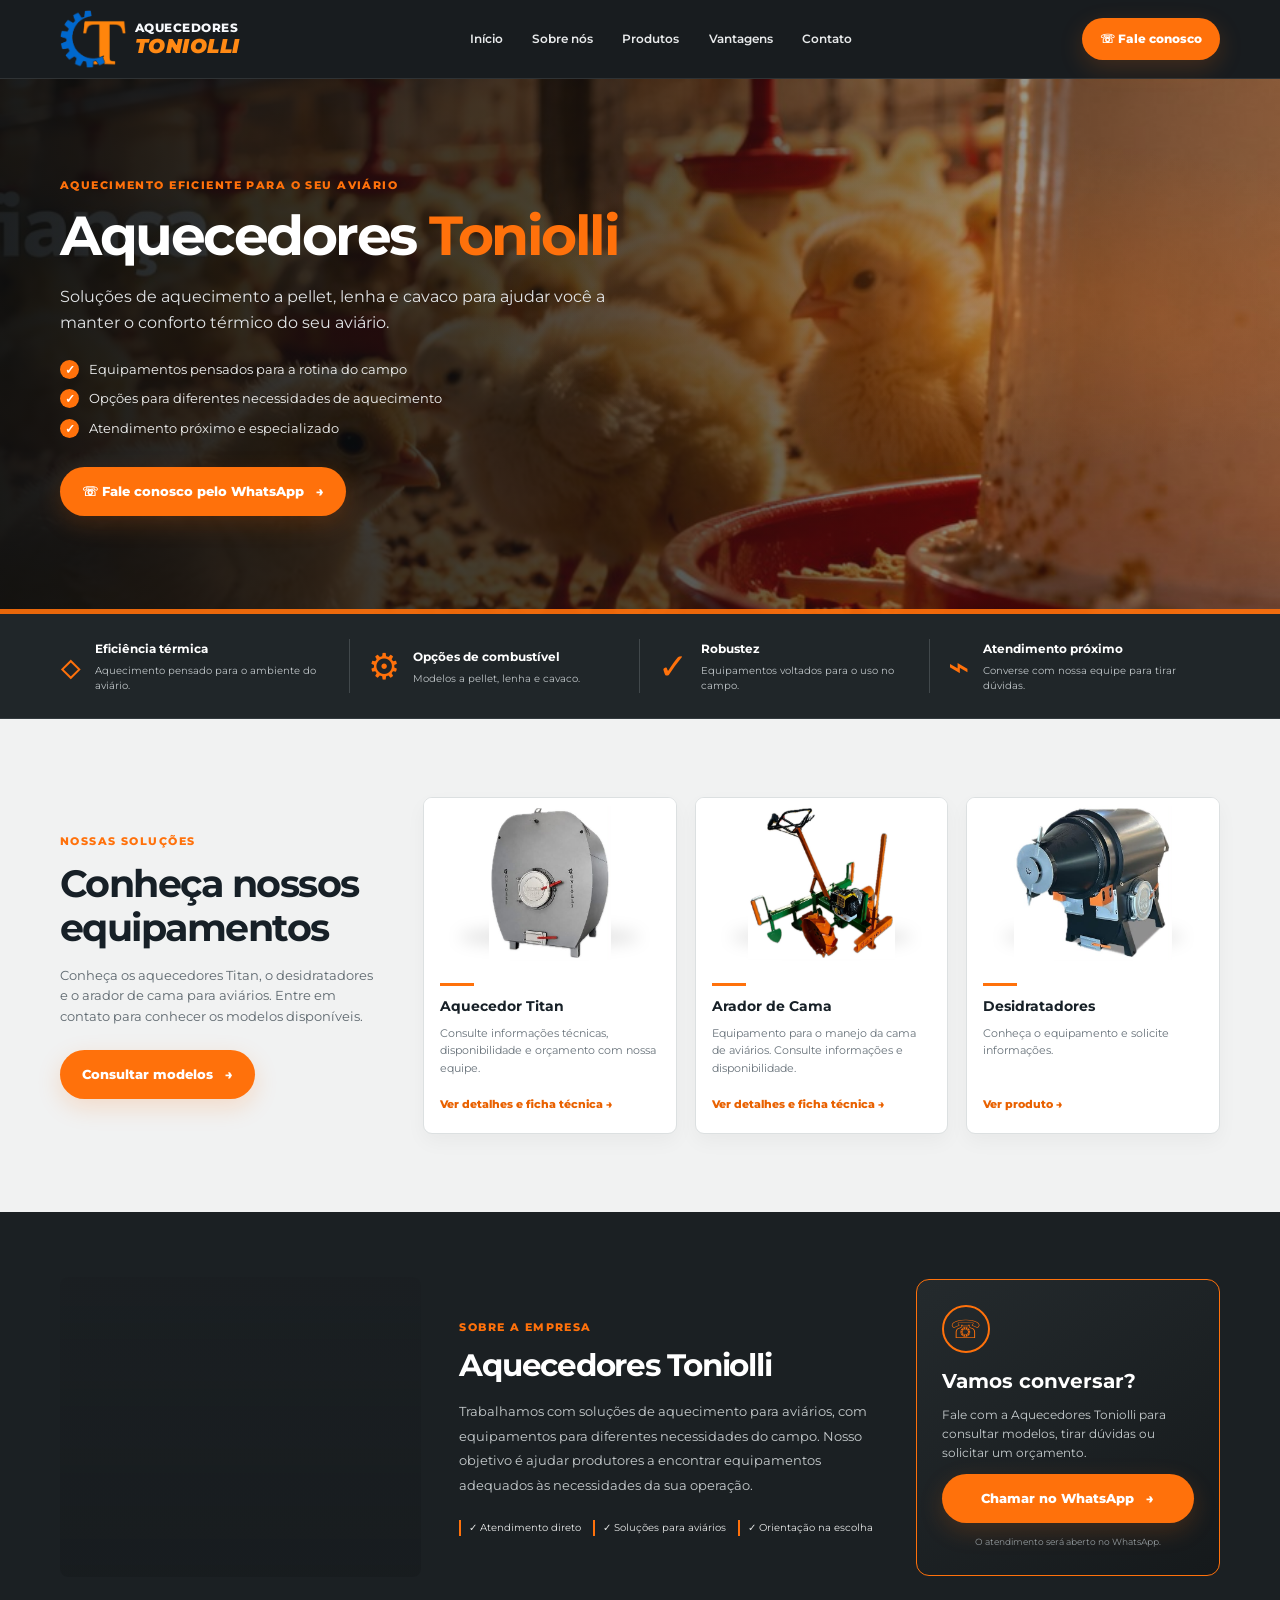
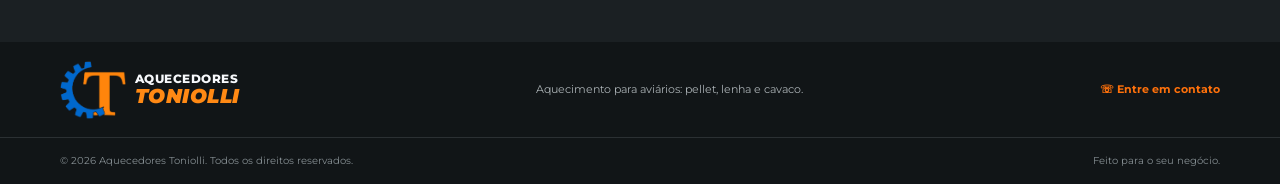
<file: index.html>
<!doctype html>
<html lang="pt-BR">
<head>
  <link rel="icon" type="image/png" sizes="256x256" href="favicon.png">
  <link rel="shortcut icon" href="favicon.ico">
  <meta charset="utf-8">
  <meta name="viewport" content="width=device-width, initial-scale=1">
  <meta name="description" content="Aquecedores Toniolli: soluções de aquecimento para aviários com pellet, lenha e cavaco. Entre em contato para solicitar informações e orçamento.">
  <meta name="theme-color" content="#171b1e">
  <title>Aquecedores Toniolli | Aquecimento para aviários</title>
  <link rel="preconnect" href="https://fonts.googleapis.com">
  <link rel="preconnect" href="https://fonts.gstatic.com" crossorigin>
  <link href="https://fonts.googleapis.com/css2?family=Montserrat:wght@400;500;600;700;800&display=swap" rel="stylesheet">
  <link rel="stylesheet" href="style.css">
</head>
<body>
  <header class="site-header">
    <div class="container nav-wrap">
      <a class="brand" href="#inicio" aria-label="Aquecedores Toniolli - início">
        <img class="brand-logo" src="logo-toniolli.png" alt="Símbolo Aquecedores Toniolli"><span class="brand-name"><strong>AQUECEDORES</strong><em>TONIOLLI</em></span>
      </a>
      <button class="menu-toggle" aria-label="Abrir menu" aria-expanded="false">☰</button>
      <nav class="nav-links" aria-label="Navegação principal">
        <a href="#inicio">Início</a><a href="#sobre">Sobre nós</a><a href="#produtos">Produtos</a><a href="#vantagens">Vantagens</a><a href="#contato">Contato</a>
      </nav>
      <a class="button button-small" data-whatsapp href="#contato">☏ Fale conosco</a>
    </div>
  </header>

  <main>
    <section class="hero" id="inicio">
      <div class="hero-overlay"></div>
      <div class="container hero-content">
        <div class="hero-copy">
          <p class="eyebrow">AQUECIMENTO EFICIENTE PARA O SEU AVIÁRIO</p>
          <h1>Aquecedores <span>Toniolli</span></h1>
          <p class="hero-lead">Soluções de aquecimento a pellet, lenha e cavaco para ajudar você a manter o conforto térmico do seu aviário.</p>
          <ul class="check-list">
            <li>Equipamentos pensados para a rotina do campo</li>
            <li>Opções para diferentes necessidades de aquecimento</li>
            <li>Atendimento próximo e especializado</li>
          </ul>
          <a class="button" data-whatsapp href="#contato">☏ Fale conosco pelo WhatsApp <span aria-hidden="true">→</span></a>
        </div>
      </div>
    </section>

    <section class="benefits" id="vantagens">
      <div class="container benefits-grid">
        <article><span class="benefit-icon">◇</span><div><h3>Eficiência térmica</h3><p>Aquecimento pensado para o ambiente do aviário.</p></div></article>
        <article><span class="benefit-icon">⚙</span><div><h3>Opções de combustível</h3><p>Modelos a pellet, lenha e cavaco.</p></div></article>
        <article><span class="benefit-icon">✓</span><div><h3>Robustez</h3><p>Equipamentos voltados para o uso no campo.</p></div></article>
        <article><span class="benefit-icon">⌁</span><div><h3>Atendimento próximo</h3><p>Converse com nossa equipe para tirar dúvidas.</p></div></article>
      </div>
    </section>

    <section class="section products-section" id="produtos">
      <div class="container products-layout">
        <div class="section-intro">
          <p class="eyebrow">NOSSAS SOLUÇÕES</p>
          <h2>Conheça nossos equipamentos</h2>
          <p>Conheça os aquecedores Titan, o desidratadores e o arador de cama para aviários. Entre em contato para conhecer os modelos disponíveis.</p>
          <a class="button" data-whatsapp href="#contato">Consultar modelos <span aria-hidden="true">→</span></a>
        </div>
        <div class="product-cards">
          <article class="product-card">
            <div class="product-visual real-visual"><img class="real-product-image" src="aquecedor-titan.jpg" alt="Foto real do Aquecedor Titan da Aquecedores Toniolli" loading="lazy"></div>
            <div class="product-info"><span class="card-line"></span><h3>Aquecedor Titan</h3><p>Consulte informações técnicas, disponibilidade e orçamento com nossa equipe.</p><a href="titan.html">Ver detalhes e ficha técnica <span>→</span></a></div>
          </article>
          <article class="product-card">
            <div class="product-visual real-visual"><img class="real-product-image" src="arador-de-cama.jpg" alt="Foto real do Arador de Cama para aviários da Toniolli" loading="lazy"></div>
            <div class="product-info"><span class="card-line"></span><h3>Arador de Cama</h3><p>Equipamento para o manejo da cama de aviários. Consulte informações e disponibilidade.</p><a href="arador-de-cama.html">Ver detalhes e ficha técnica <span>→</span></a></div>
          </article>
          <article class="product-card">
            <div class="product-visual real-visual"><img class="real-product-image" src="desidratador.jpg" alt="Desidratadores da Aquecedores Toniolli"></div>
            <div class="product-info"><span class="card-line"></span><h3>Desidratadores</h3><p>Conheça o equipamento e solicite informações.</p><a href="desidratador.html">Ver produto <span>→</span></a></div>
          </article>
        </div>
      </div>
    </section>

    <section class="about-section" id="sobre">
      <div class="about-photo" role="img" aria-label="Ambiente de aviário aquecido"></div>
      <div class="about-content">
        <p class="eyebrow">SOBRE A EMPRESA</p>
        <h2>Aquecedores Toniolli</h2>
        <p>Trabalhamos com soluções de aquecimento para aviários, com equipamentos para diferentes necessidades do campo. Nosso objetivo é ajudar produtores a encontrar equipamentos adequados às necessidades da sua operação.</p>
        <div class="about-points"><span>✓ Atendimento direto</span><span>✓ Soluções para aviários</span><span>✓ Orientação na escolha</span></div>
      </div>
      <aside class="contact-card" id="contato">
        <span class="whatsapp-icon">☏</span>
        <h3>Vamos conversar?</h3>
        <p>Fale com a Aquecedores Toniolli para consultar modelos, tirar dúvidas ou solicitar um orçamento.</p>
        <a class="button button-full" data-whatsapp href="#">Chamar no WhatsApp <span aria-hidden="true">→</span></a>
        <small>O atendimento será aberto no WhatsApp.</small>
      </aside>
    </section>
  </main>

  <footer class="site-footer">
    <div class="container footer-main">
      <a class="brand" href="#inicio"><img class="brand-logo footer-logo" src="logo-toniolli.png" alt="Símbolo Aquecedores Toniolli"><span class="brand-name"><strong>AQUECEDORES</strong><em>TONIOLLI</em></span></a>
      <p>Aquecimento para aviários: pellet, lenha e cavaco.</p>
      <a data-whatsapp href="#contato">☏ Entre em contato</a>
    </div>
    <div class="footer-bottom"><div class="container"><span>© <span id="year"></span> Aquecedores Toniolli. Todos os direitos reservados.</span><span>Feito para o seu negócio.</span></div></div>
  </footer>
  <script src="script.js"></script>
</body>
</html>
</file>
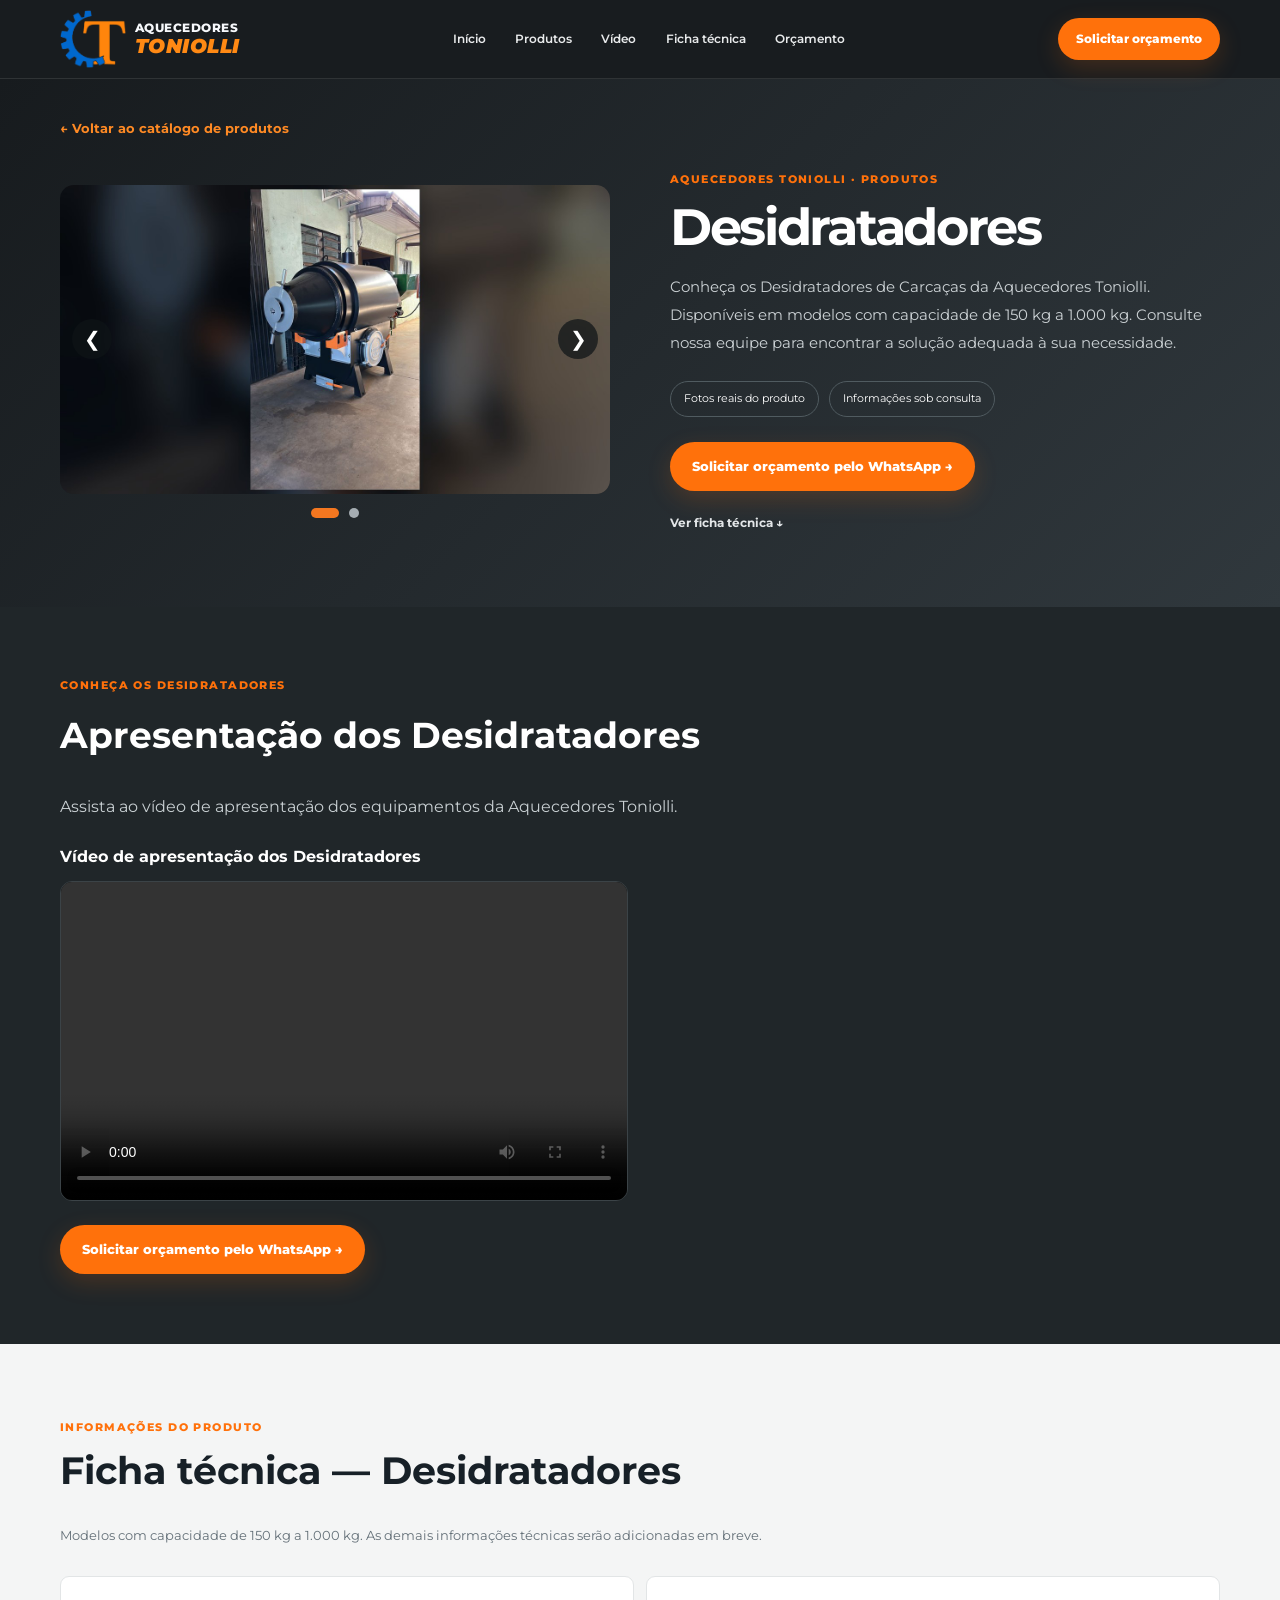
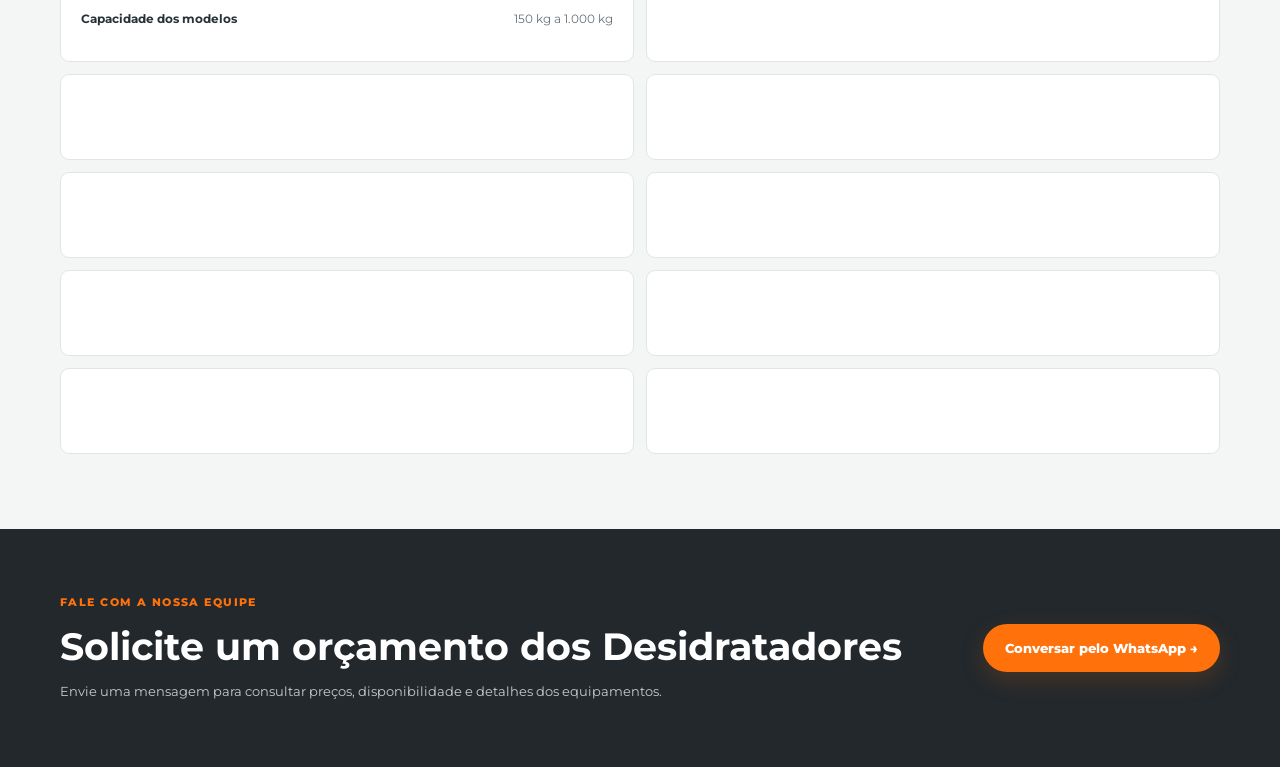
<file: desidratador.html>
<!doctype html>
<html lang="pt-BR"><head>
  <link rel="icon" type="image/png" sizes="256x256" href="favicon.png">
  <link rel="shortcut icon" href="favicon.ico"><meta charset="utf-8"><meta name="viewport" content="width=device-width, initial-scale=1">
<meta name="description" content="Conheça os Desidratadores de Carcaças da Aquecedores Toniolli.">
<title>Desidratadores | Aquecedores Toniolli</title>
<link rel="preconnect" href="https://fonts.googleapis.com"><link rel="preconnect" href="https://fonts.gstatic.com" crossorigin>
<link href="https://fonts.googleapis.com/css2?family=Montserrat:wght@400;500;600;700;800&display=swap" rel="stylesheet">
<link rel="stylesheet" href="style.css"></head><body>
<header class="site-header"><div class="container nav-wrap">
<a class="brand" href="index.html" aria-label="Aquecedores Toniolli - página inicial"><img class="brand-logo" src="logo-toniolli.png" alt="Símbolo Aquecedores Toniolli"><span class="brand-name"><strong>AQUECEDORES</strong><em>TONIOLLI</em></span></a>
<button class="menu-toggle" aria-label="Abrir menu" aria-expanded="false">☰</button>
<nav class="nav-links" aria-label="Navegação principal"><a href="index.html">Início</a><a href="index.html#produtos">Produtos</a><a href="#video-desidratadores">Vídeo</a><a href="#ficha">Ficha técnica</a><a href="#orcamento">Orçamento</a></nav>
<a class="button button-small" href="https://wa.me/5546999420218?text=Ol%C3%A1%21%20Gostaria%20de%20um%20or%C3%A7amento%20dos%20Desidratadores." target="_blank" rel="noopener noreferrer">Solicitar orçamento</a>
</div></header><main>
<section class="titan-hero"><div class="container"><a class="back-link" href="index.html#produtos">← Voltar ao catálogo de produtos</a>
<div class="titan-layout">
<div class="titan-photo-panel titan-gallery" aria-label="Galeria de fotos dos Desidratadores">
  <div class="titan-gallery-stage">
    <img class="titan-gallery-image is-active" src="desidratadores-galeria-01.jpg" alt="Desidratador — equipamento na fábrica" fetchpriority="high">
    <img class="titan-gallery-image" src="desidratadores-galeria-02.jpg" alt="Desidratador — equipamento instalado em propriedade rural" loading="lazy">
    <button class="titan-gallery-arrow titan-gallery-prev" type="button" aria-label="Foto anterior">❮</button>
    <button class="titan-gallery-arrow titan-gallery-next" type="button" aria-label="Próxima foto">❯</button>
  </div>
  <div class="titan-gallery-dots" aria-label="Escolher foto">
    <button class="is-active" type="button" aria-label="Mostrar foto 1" aria-current="true"></button>
    <button type="button" aria-label="Mostrar foto 2"></button>
  </div>
</div>
<div class="titan-copy"><p class="eyebrow">AQUECEDORES TONIOLLI · PRODUTOS</p><h1>Desidratadores</h1>
<p>Conheça os Desidratadores de Carcaças da Aquecedores Toniolli. Disponíveis em modelos com capacidade de 150 kg a 1.000 kg. Consulte nossa equipe para encontrar a solução adequada à sua necessidade.</p>
<div class="titan-tags"><span>Fotos reais do produto</span><span>Informações sob consulta</span></div>
<a class="button" href="#orcamento">Solicitar orçamento pelo WhatsApp →</a>
<a class="titan-secondary-link" href="#ficha">Ver ficha técnica ↓</a>
</div></div></div></section>

<section class="titan-video-section" id="video-desidratadores">
  <div class="container">
    <p class="eyebrow">CONHEÇA OS DESIDRATADORES</p>
    <h2>Apresentação dos Desidratadores</h2>
    <p>Assista ao vídeo de apresentação dos equipamentos da Aquecedores Toniolli.</p>
    <div class="titan-video-gallery">
      <article class="titan-video-item desidratadores-video-item">
        <h3>Vídeo de apresentação dos Desidratadores</h3>
        <div class="titan-video-frame desidratadores-video-frame">
          <video controls playsinline preload="metadata" width="540" height="960" aria-label="Vídeo de apresentação dos Desidratadores">
            <source src="video-desidratadores-apresentacao.mp4" type="video/mp4">
            Seu navegador não oferece suporte a vídeo HTML5.
            <a href="video-desidratadores-apresentacao.mp4">Abrir vídeo</a>
          </video>
        </div>
      </article>
    </div>
    <a class="button titan-whatsapp" href="#orcamento">Solicitar orçamento pelo WhatsApp →</a>
  </div>
</section>
<section class="titan-specs-section" id="ficha"><div class="container">
<p class="eyebrow">INFORMAÇÕES DO PRODUTO</p><h2>Ficha técnica — Desidratadores</h2>
<p class="titan-specs-note">Modelos com capacidade de 150 kg a 1.000 kg. As demais informações técnicas serão adicionadas em breve.</p>
<div class="titan-spec-grid desidratadores-spec-grid"><div class="titan-spec desidratadores-spec"><strong>Capacidade dos modelos</strong><span>150 kg a 1.000 kg</span></div><div class="titan-spec desidratadores-spec"><strong aria-label="Nome da especificação a definir">&nbsp;</strong><span aria-label="Valor a definir">&nbsp;</span></div><div class="titan-spec desidratadores-spec"><strong aria-label="Nome da especificação a definir">&nbsp;</strong><span aria-label="Valor a definir">&nbsp;</span></div><div class="titan-spec desidratadores-spec"><strong aria-label="Nome da especificação a definir">&nbsp;</strong><span aria-label="Valor a definir">&nbsp;</span></div><div class="titan-spec desidratadores-spec"><strong aria-label="Nome da especificação a definir">&nbsp;</strong><span aria-label="Valor a definir">&nbsp;</span></div><div class="titan-spec desidratadores-spec"><strong aria-label="Nome da especificação a definir">&nbsp;</strong><span aria-label="Valor a definir">&nbsp;</span></div><div class="titan-spec desidratadores-spec"><strong aria-label="Nome da especificação a definir">&nbsp;</strong><span aria-label="Valor a definir">&nbsp;</span></div><div class="titan-spec desidratadores-spec"><strong aria-label="Nome da especificação a definir">&nbsp;</strong><span aria-label="Valor a definir">&nbsp;</span></div><div class="titan-spec desidratadores-spec"><strong aria-label="Nome da especificação a definir">&nbsp;</strong><span aria-label="Valor a definir">&nbsp;</span></div><div class="titan-spec desidratadores-spec"><strong aria-label="Nome da especificação a definir">&nbsp;</strong><span aria-label="Valor a definir">&nbsp;</span></div></div></div></section>

<section class="titan-cta" id="orcamento"><div class="container titan-cta-inner"><div><p class="eyebrow">FALE COM A NOSSA EQUIPE</p><h2>Solicite um orçamento dos Desidratadores</h2><p>Envie uma mensagem para consultar preços, disponibilidade e detalhes dos equipamentos.</p></div><a class="button" href="https://wa.me/5546999420218?text=Ol%C3%A1%21%20Gostaria%20de%20um%20or%C3%A7amento%20dos%20Desidratadores%20da%20Aquecedores%20Toniolli." target="_blank" rel="noopener noreferrer">Conversar pelo WhatsApp →</a></div></section>
</main><script src="script.js"></script><script>
(() => {
const g=document.querySelector('.titan-gallery');if(!g)return;
const photos=[...g.querySelectorAll('.titan-gallery-image')], dots=[...g.querySelectorAll('.titan-gallery-dots button')];
let current=0,timer;
function show(n){current=(n+photos.length)%photos.length;photos.forEach((p,i)=>p.classList.toggle('is-active',i===current));dots.forEach((p,i)=>{p.classList.toggle('is-active',i===current);if(i===current)p.setAttribute('aria-current','true');else p.removeAttribute('aria-current')})}
function start(){clearInterval(timer);if(!window.matchMedia('(prefers-reduced-motion: reduce)').matches)timer=setInterval(()=>show(current+1),5000)}
g.querySelector('.titan-gallery-prev').addEventListener('click',()=>{show(current-1);start()});
g.querySelector('.titan-gallery-next').addEventListener('click',()=>{show(current+1);start()});
dots.forEach((dot,i)=>dot.addEventListener('click',()=>{show(i);start()}));
document.addEventListener('visibilitychange',()=>{if(document.hidden)clearInterval(timer);else start()});start();
})();
</script></body></html>
</file>
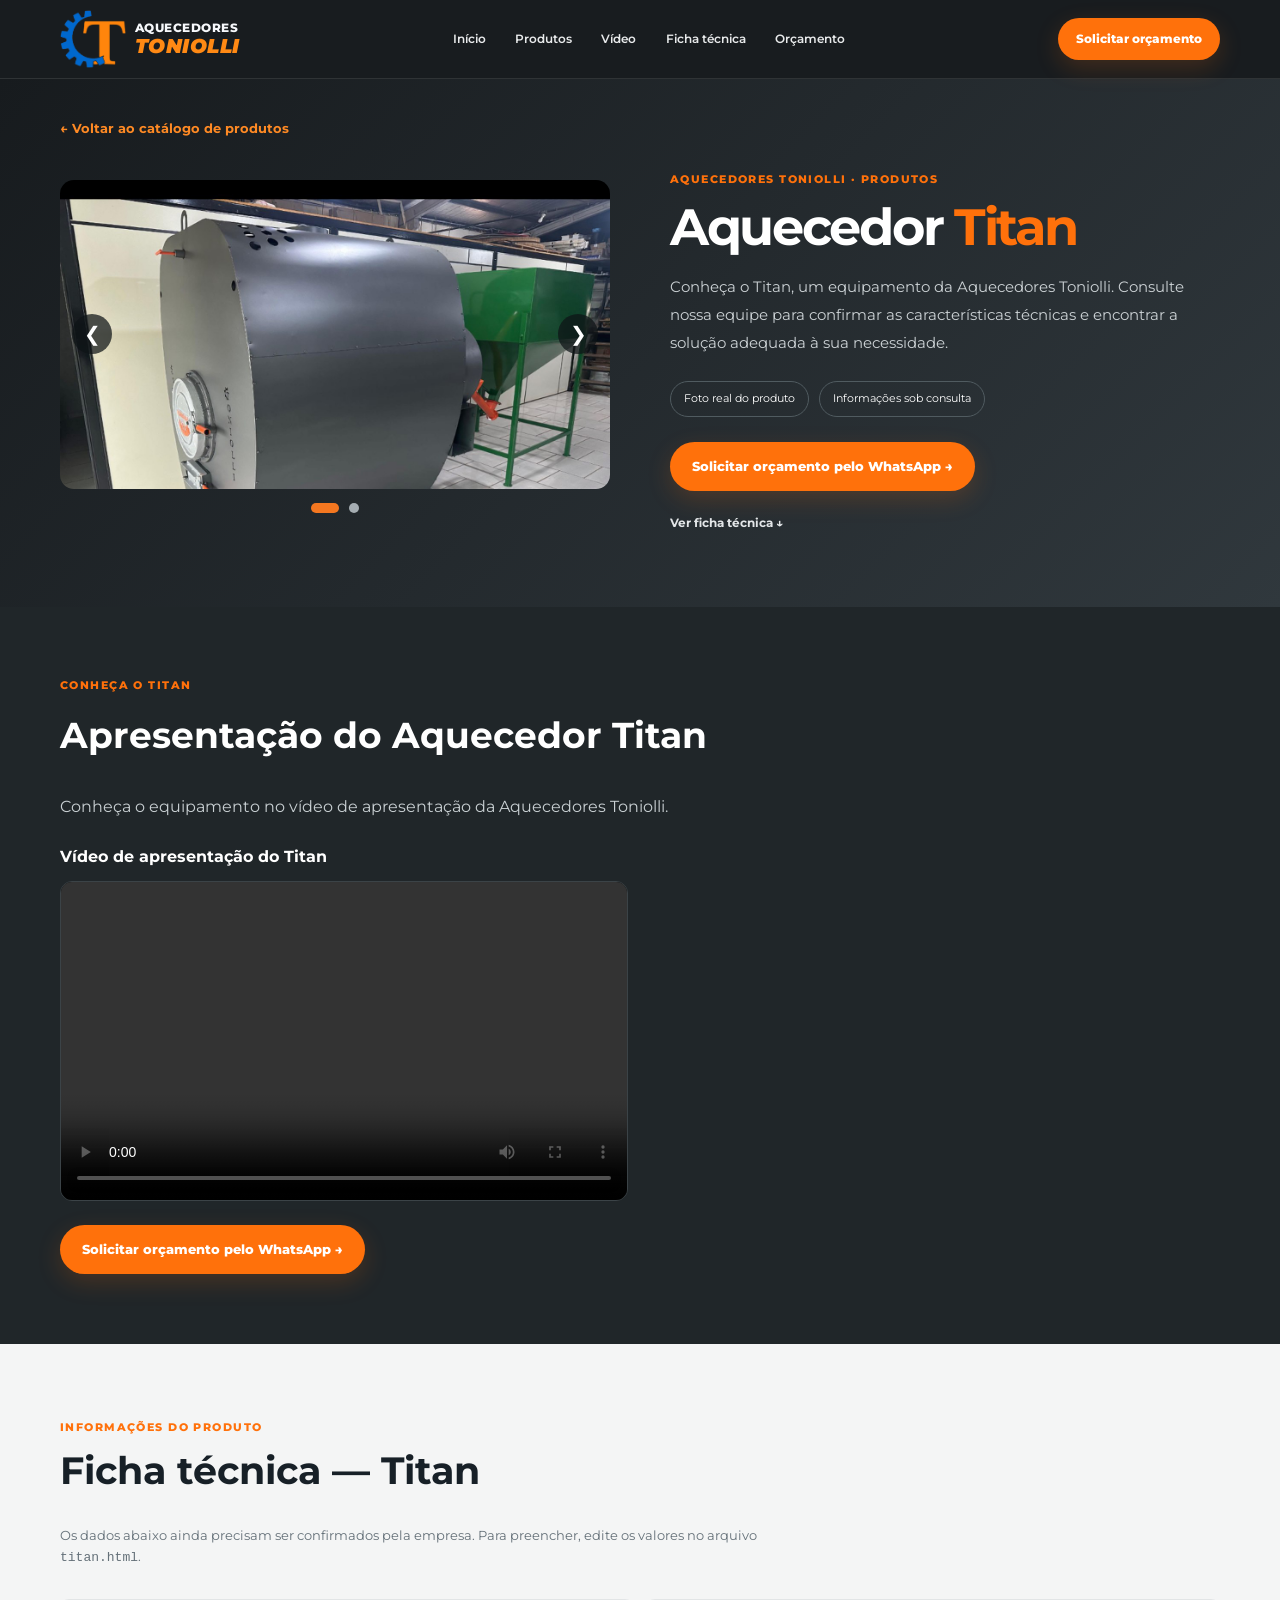
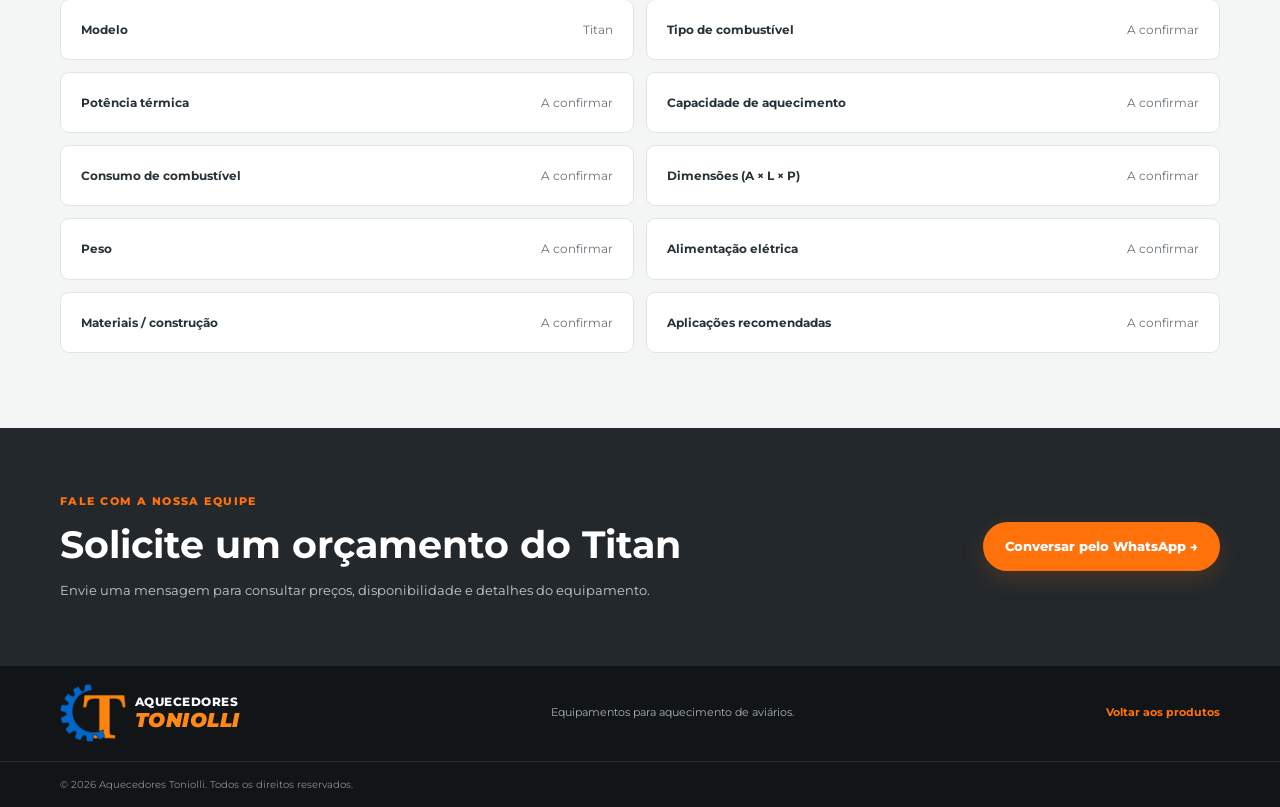
<file: titan.html>
<!doctype html>
<html lang="pt-BR">
<head>
  <link rel="icon" type="image/png" sizes="256x256" href="favicon.png">
  <link rel="shortcut icon" href="favicon.ico">
<meta charset="utf-8"><meta name="viewport" content="width=device-width, initial-scale=1">
<meta name="description" content="Conheça o Aquecedor Titan da Aquecedores Toniolli. Consulte a ficha técnica e solicite orçamento pelo WhatsApp.">
<title>Aquecedor Titan | Aquecedores Toniolli</title>
<link rel="preconnect" href="https://fonts.googleapis.com"><link rel="preconnect" href="https://fonts.gstatic.com" crossorigin>
<link href="https://fonts.googleapis.com/css2?family=Montserrat:wght@400;500;600;700;800&display=swap" rel="stylesheet">
<link rel="stylesheet" href="style.css">
</head>
<body>
<header class="site-header"><div class="container nav-wrap">
<a class="brand" href="index.html" aria-label="Aquecedores Toniolli - página inicial"><img class="brand-logo" src="logo-toniolli.png" alt="Símbolo Aquecedores Toniolli"><span class="brand-name"><strong>AQUECEDORES</strong><em>TONIOLLI</em></span></a>
<button class="menu-toggle" aria-label="Abrir menu" aria-expanded="false">☰</button>
<nav class="nav-links" aria-label="Navegação principal"><a href="index.html">Início</a><a href="index.html#produtos">Produtos</a><a href="#video-titan">Vídeo</a><a href="#ficha">Ficha técnica</a><a href="#orcamento">Orçamento</a></nav>
<a class="button button-small titan-whatsapp" href="#orcamento">Solicitar orçamento</a>
</div></header>
<main>
<section class="titan-hero"><div class="container">
<a class="back-link" href="index.html#produtos">← Voltar ao catálogo de produtos</a>
<div class="titan-layout">
<div class="titan-photo-panel titan-gallery" aria-label="Galeria de fotos do Aquecedor Titan">
  <div class="titan-gallery-stage">

    <img class="titan-gallery-image is-active" src="titan-galeria-02.jpg" alt="Aquecedor Titan — vista lateral no interior da fábrica" fetchpriority="high">
    <img class="titan-gallery-image" src="titan-galeria-03.jpg" alt="Aquecedor Titan — equipamento em frente à Aquecedores Toniolli" loading="lazy">
    <button class="titan-gallery-arrow titan-gallery-prev" type="button" aria-label="Foto anterior">❮</button>
    <button class="titan-gallery-arrow titan-gallery-next" type="button" aria-label="Próxima foto">❯</button>
  </div>
  <div class="titan-gallery-dots" aria-label="Escolher foto">
    <button class="is-active" type="button" aria-label="Mostrar foto 1" aria-current="true"></button>
    <button type="button" aria-label="Mostrar foto 2"></button>

  </div>
  <p class="titan-gallery-hint"></p>
</div>
<div class="titan-copy"><p class="eyebrow">AQUECEDORES TONIOLLI · PRODUTOS</p><h1>Aquecedor <span>Titan</span></h1>
<p>Conheça o Titan, um equipamento da Aquecedores Toniolli. Consulte nossa equipe para confirmar as características técnicas e encontrar a solução adequada à sua necessidade.</p>
<div class="titan-tags"><span>Foto real do produto</span><span>Informações sob consulta</span></div>
<a class="button titan-whatsapp" href="#orcamento">Solicitar orçamento pelo WhatsApp →</a>
<a class="titan-secondary-link" href="#ficha">Ver ficha técnica ↓</a>
</div></div></div></section>

<section class="titan-video-section" id="video-titan">
  <div class="container">
    <p class="eyebrow">CONHEÇA O TITAN</p>
    <h2>Apresentação do Aquecedor Titan</h2>
    <p>Conheça o equipamento no vídeo de apresentação da Aquecedores Toniolli.</p>
    <div class="titan-video-gallery">
      <article class="titan-video-item video-uniforme">
        <h3>Vídeo de apresentação do Titan</h3>
        <div class="titan-video-frame">
          <video controls playsinline preload="metadata" width="1280" height="720" aria-label="Vídeo explicativo do Aquecedor Titan">
            <source src="video-titan-explicado-comprimido.mp4" type="video/mp4">
            Seu navegador não oferece suporte a vídeo HTML5.
            <a href="video-titan-explicado-comprimido.mp4">Abrir vídeo</a>
          </video>
        </div>
      </article>
    </div>
    <a class="button titan-whatsapp" href="#orcamento">Solicitar orçamento pelo WhatsApp →</a>
  </div>
</section>
<section class="titan-specs-section" id="ficha"><div class="container"><p class="eyebrow">INFORMAÇÕES DO PRODUTO</p><h2>Ficha técnica — Titan</h2>
<p class="titan-specs-note">Os dados abaixo ainda precisam ser confirmados pela empresa. Para preencher, edite os valores no arquivo <code>titan.html</code>.</p>
<div class="titan-spec-grid">
<div class="titan-spec"><strong>Modelo</strong><span>Titan</span></div>
<div class="titan-spec"><strong>Tipo de combustível</strong><span>A confirmar</span></div>
<div class="titan-spec"><strong>Potência térmica</strong><span>A confirmar</span></div>
<div class="titan-spec"><strong>Capacidade de aquecimento</strong><span>A confirmar</span></div>
<div class="titan-spec"><strong>Consumo de combustível</strong><span>A confirmar</span></div>
<div class="titan-spec"><strong>Dimensões (A × L × P)</strong><span>A confirmar</span></div>
<div class="titan-spec"><strong>Peso</strong><span>A confirmar</span></div>
<div class="titan-spec"><strong>Alimentação elétrica</strong><span>A confirmar</span></div>
<div class="titan-spec"><strong>Materiais / construção</strong><span>A confirmar</span></div>
<div class="titan-spec"><strong>Aplicações recomendadas</strong><span>A confirmar</span></div>
</div></div></section>
<section class="titan-cta" id="orcamento"><div class="container titan-cta-inner"><div><p class="eyebrow">FALE COM A NOSSA EQUIPE</p><h2>Solicite um orçamento do Titan</h2><p>Envie uma mensagem para consultar preços, disponibilidade e detalhes do equipamento.</p></div><a class="button titan-whatsapp" href="#orcamento">Conversar pelo WhatsApp →</a></div></section>
</main>
<footer class="site-footer"><div class="container footer-main"><a class="brand" href="index.html"><img class="brand-logo footer-logo" src="logo-toniolli.png" alt="Símbolo Aquecedores Toniolli"><span class="brand-name"><strong>AQUECEDORES</strong><em>TONIOLLI</em></span></a><p>Equipamentos para aquecimento de aviários.</p><a href="index.html#produtos">Voltar aos produtos</a></div><div class="footer-bottom"><div class="container"><span>© <span id="year"></span> Aquecedores Toniolli. Todos os direitos reservados.</span></div></div></footer>
<script src="script.js"></script><script>
// Mensagem específica do produto, utilizando o mesmo número definido em script.js.
const titanMessage = 'Olá! Gostaria de solicitar um orçamento do Aquecedor Titan da Aquecedores Toniolli.';
document.querySelectorAll('.model-whatsapp').forEach(link => {
  const model = link.dataset.model;
  link.href = 'https://wa.me/' + WHATSAPP_NUMBER + '?text=' +
    encodeURIComponent('Olá! Gostaria de solicitar um orçamento do Aquecedor ' + model + ' da Aquecedores Toniolli.');
  link.target = '_blank'; link.rel = 'noopener noreferrer';
});
document.querySelectorAll('.titan-whatsapp').forEach(link => {
  link.href = 'https://wa.me/' + WHATSAPP_NUMBER + '?text=' + encodeURIComponent(titanMessage);
  link.target = '_blank'; link.rel = 'noopener noreferrer';
});
</script>
<script>
(() => {
  const gallery = document.querySelector('.titan-gallery');
  if (!gallery) return;
  const photos = [...gallery.querySelectorAll('.titan-gallery-image')];
  const dots = [...gallery.querySelectorAll('.titan-gallery-dots button')];
  let current = 0, timer;
  const show = (index) => {
    current = (index + photos.length) % photos.length;
    photos.forEach((photo, i) => photo.classList.toggle('is-active', i === current));
    dots.forEach((dot, i) => {
      dot.classList.toggle('is-active', i === current);
      if (i === current) dot.setAttribute('aria-current', 'true');
      else dot.removeAttribute('aria-current');
    });
  };
  const start = () => {
    clearInterval(timer);
    if (!window.matchMedia('(prefers-reduced-motion: reduce)').matches) {
      timer = setInterval(() => show(current + 1), 5000);
    }
  };
  gallery.querySelector('.titan-gallery-prev').addEventListener('click', () => {show(current - 1); start();});
  gallery.querySelector('.titan-gallery-next').addEventListener('click', () => {show(current + 1); start();});
  dots.forEach((dot, i) => dot.addEventListener('click', () => {show(i); start();}));
  document.addEventListener('visibilitychange', () => {
    if (document.hidden) clearInterval(timer);
    else start();
  });
  start();
})();
</script>
</body></html>
</file>
<file: style.css>
:root {
  --dark: #171b1e; --dark-2: #22282c; --orange: #ff710b; --orange-2: #ff8a24;
  --light: #f3f4f4; --ink: #172027; --muted: #68727a; --white: #fff;
  --container: 1160px;
}
* { box-sizing: border-box; }
html { scroll-behavior: smooth; scroll-padding-top: 84px; }
body { margin: 0; font-family: 'Montserrat', Arial, sans-serif; color: var(--ink); background: var(--light); line-height: 1.6; }
a { color: inherit; text-decoration: none; }
.container { width: min(var(--container), calc(100% - 44px)); margin-inline: auto; }
.site-header { background: rgba(20,24,27,.98); color: white; position: sticky; top: 0; z-index: 20; border-bottom: 1px solid rgba(255,255,255,.1); }
.nav-wrap { min-height: 78px; display: flex; align-items: center; justify-content: space-between; gap: 24px; }
.brand { display: inline-flex; align-items: center; gap: 10px; flex-shrink: 0; }
.brand-mark { color: var(--orange); font-size: 38px; line-height: 1; transform: rotate(180deg); display: inline-block; }
.brand-text { display: flex; flex-direction: column; line-height: 1.02; letter-spacing: .06em; }
.brand-text small { font-size: 10px; font-weight: 800; color: #f3f3f3; }
.brand-text strong { font-size: 22px; font-style: italic; color: var(--orange); font-weight: 800; }
.nav-links { display: flex; gap: clamp(14px, 2.3vw, 30px); align-items: center; }
.nav-links a { color: #e8eaeb; font-size: 12px; font-weight: 600; transition: color .2s; }
.nav-links a:hover, .nav-links a:focus-visible { color: var(--orange); }
.button { display: inline-flex; align-items: center; justify-content: center; gap: 12px; border: 0; border-radius: 999px; padding: 14px 22px; background: var(--orange); color: white; font-weight: 800; font-size: 13px; box-shadow: 0 8px 24px rgba(255,113,11,.18); transition: transform .2s, background .2s; }
.button:hover { background: #ed6200; transform: translateY(-2px); }
.button-small { padding: 11px 18px; font-size: 12px; white-space: nowrap; }
.button-full { width: 100%; }
.menu-toggle { display: none; background: none; border: 1px solid #555; color: white; border-radius: 8px; font-size: 23px; padding: 4px 10px; }
.hero { position: relative; min-height: 535px; background: linear-gradient(90deg, rgba(10,13,15,.92) 0%, rgba(10,13,15,.72) 49%, rgba(10,13,15,.24) 100%), url('fundo-aviario-pintinhos.jpg') center center/cover; color: white; overflow: hidden; }
.hero::after { content: ""; position: absolute; inset: auto 0 0; height: 5px; background: var(--orange); opacity: .9; }
.hero-overlay { position: absolute; inset: 0; background: radial-gradient(ellipse at 76% 42%, rgba(255,113,11,.22), transparent 38%); pointer-events: none; }
.hero-content { position: relative; z-index: 1; display: grid; grid-template-columns: 1.05fr .95fr; align-items: center; min-height: 535px; gap: 20px; padding-block: 50px; }
.hero-copy { max-width: 600px; }
.eyebrow { color: var(--orange); font-size: 11px; font-weight: 800; letter-spacing: .13em; margin: 0 0 12px; }
h1, h2, h3, p { margin-top: 0; }
h1 { font-size: clamp(36px, 4.3vw, 58px); line-height: 1.07; letter-spacing: -.045em; margin-bottom: 18px; }
h1 span { color: var(--orange); }
.hero-lead { font-size: 16px; max-width: 560px; color: #e1e4e6; line-height: 1.65; }
.check-list { list-style: none; margin: 22px 0 28px; padding: 0; display: grid; gap: 9px; color: #f2f3f3; font-size: 13px; }
.check-list li::before { content: "✓"; display: inline-grid; place-items: center; width: 19px; height: 19px; background: var(--orange); border-radius: 50%; font-weight: 800; color: white; margin-right: 10px; font-size: 12px; }
.hero-product { position: relative; min-height: 390px; display: flex; align-items: center; justify-content: center; }
.heater-glow { position: absolute; width: 72%; height: 70%; background: rgba(255,107,0,.24); filter: blur(60px); border-radius: 50%; }
.heater { width: 235px; height: 290px; background: linear-gradient(100deg,#292e31,#101315 55%,#363b3e); border: 3px solid #44494b; border-radius: 8px 8px 3px 3px; box-shadow: 22px 22px 28px rgba(0,0,0,.5), inset 7px 0 #ff760c; position: relative; z-index: 1; transform: perspective(600px) rotateY(-7deg); }
.heater-hopper { position: absolute; right: -36px; top: 10px; width: 70px; height: 100px; background: linear-gradient(90deg,#111,#35393b); border: 2px solid #4b4f51; clip-path: polygon(0 0,100% 0,78% 100%,22% 100%); }
.heater-top { position: absolute; top: -13px; left: 15px; right: 12px; height: 16px; background: #3b4042; border-radius: 3px; }
.heater-logo { position: absolute; top: 34px; left: 18px; display: flex; align-items: center; gap: 7px; font-size: 10px; line-height: 1.2; color: white; }
.heater-logo span { font-size: 24px; color: var(--orange); }
.heater-logo em { color: var(--orange); font-style: italic; font-size: 13px; }
.heater-window { position: absolute; bottom: 33px; left: 31px; width: 150px; height: 91px; border: 7px solid #090b0c; background: radial-gradient(ellipse at center bottom,#ffb12b,#b32a00 32%,#111 70%); box-shadow: 0 0 25px rgba(255,96,0,.35); display: grid; place-items: center; }
.flame { font-size: 38px; filter: saturate(1.3); }
.heater-foot { position: absolute; bottom: -20px; height: 20px; width: 24px; background: #121516; }
.foot-one { left: 22px; }.foot-two { right: 22px; }
.fuel-tags { position: absolute; right: -4px; display: grid; gap: 10px; z-index: 2; }
.fuel-tags span { border: 1px solid var(--orange); border-radius: 9px; background: rgba(18,21,23,.88); padding: 13px 15px; color: white; font-size: 10px; letter-spacing: .08em; font-weight: 800; min-width: 78px; text-align: center; box-shadow: 0 0 18px rgba(255,113,11,.12); }
.benefits { background: #202629; color: white; border-bottom: 1px solid #333a3e; }
.benefits-grid { display: grid; grid-template-columns: repeat(4,1fr); padding-block: 25px; }
.benefits-grid article { display: flex; align-items: center; gap: 13px; padding: 0 18px; border-right: 1px solid #41484b; }
.benefits-grid article:first-child { padding-left: 0; }.benefits-grid article:last-child { border: 0; padding-right: 0; }
.benefit-icon { color: var(--orange); font-size: 36px; font-weight: 500; line-height: 1; }
.benefits h3 { margin: 0 0 5px; font-size: 12px; }.benefits p { margin: 0; font-size: 10px; color: #bfc5c8; line-height: 1.5; }
.section { padding: 78px 0; }
.products-section { background: #f1f2f2; }
.products-layout { display: grid; grid-template-columns: .8fr 2fr; align-items: center; gap: 44px; }
.section-intro h2, .about-content h2 { font-size: clamp(28px,3vw,38px); line-height: 1.15; letter-spacing: -.04em; margin-bottom: 15px; }
.section-intro > p:not(.eyebrow) { color: #5d676e; font-size: 13px; margin-bottom: 23px; }
.product-cards { display: grid; grid-template-columns: repeat(3,1fr); gap: 18px; }
.product-card { border: 1px solid #dce0e1; border-radius: 9px; overflow: hidden; background: white; box-shadow: 0 8px 20px rgba(20,30,35,.04); transition: transform .2s, box-shadow .2s; }
.product-card:hover { transform: translateY(-5px); box-shadow: 0 15px 30px rgba(20,30,35,.12); }
.product-visual { height: 170px; position: relative; overflow: hidden; display: grid; place-items: center; background: linear-gradient(145deg,#e2e5e5,#f8f8f8); }
.product-visual::after { content: ""; position: absolute; width: 72%; height: 18px; bottom: 22px; border-radius: 50%; background: rgba(0,0,0,.12); filter: blur(8px); }
.mini-heater, .wood-heater { z-index: 1; position: relative; background: linear-gradient(90deg,#ff790d 0 12%,#292e31 12% 100%); width: 100px; height: 95px; border-radius: 4px; box-shadow: 8px 8px 12px #aeb2b3; }
.mini-heater i, .wood-heater i { position: absolute; width: 48px; height: 35px; left: 24px; bottom: 12px; background: #111; border: 4px solid #4a4f51; }
.mini-heater b { position: absolute; width: 25px; height: 37px; top: -14px; right: 0; background: #252a2d; transform: skewY(-12deg); }
.mini-heater span { position: absolute; top: 15px; left: 25px; width: 26px; height: 3px; background: var(--orange); }
.pellets { position: absolute; bottom: 28px; right: 20%; width: 38px; height: 10px; background: #b78952; border-radius: 50%; z-index: 1; }
.wood-heater { width: 115px; height: 80px; background: linear-gradient(90deg,#252a2c,#101315); }
.wood-heater span { position: absolute; left: 35px; bottom: 15px; font-size: 22px; z-index: 2; }
.wood-heater b { position: absolute; top: -18px; right: 8px; width: 22px; height: 27px; background: #333; }
.logs { position: absolute; right: 18px; bottom: 29px; width: 36px; height: 12px; border-radius: 6px; background: #9a6c3d; transform: rotate(15deg); z-index: 1; box-shadow: 0 7px #76502d; }
.long-heater { width: 140px; height: 62px; background: linear-gradient(#313638,#121516); border-left: 9px solid var(--orange); z-index: 1; border-radius: 4px; box-shadow: 7px 9px 12px #aeb2b3; position: relative; }
.long-heater i { position: absolute; left: 18px; top: 13px; width: 65px; height: 6px; background: #4b5255; }.long-heater b { position: absolute; right: 10px; top: -18px; height: 20px; width: 18px; background: #292e31; }
.chips { position: absolute; bottom: 27px; right: 13%; width: 50px; height: 14px; background: #b58a55; transform: rotate(-7deg); z-index: 1; border-radius: 50%; }
.product-info { padding: 15px 16px 18px; }.card-line { display: block; width: 34px; height: 3px; background: var(--orange); margin-bottom: 9px; }
.product-info h3 { font-size: 14px; margin-bottom: 7px; }.product-info p { font-size: 11px; color: #68727a; line-height: 1.6; min-height: 53px; margin-bottom: 12px; }.product-info a { color: #e96100; font-size: 11px; font-weight: 800; }
.about-section { display: grid; grid-template-columns: .95fr 1.1fr .8fr; gap: 38px; align-items: center; padding: 65px max(22px, calc((100% - var(--container))/2)); background: #1b2023; color: white; }
.about-photo { min-height: 300px; border-radius: 8px; background: linear-gradient(0deg,rgba(12,15,17,.22),rgba(12,15,17,.08)), url('https://images.unsplash.com/photo-1500382017468-9049fed747ef?auto=format&fit=crop&w=900&q=80') center/cover; }
.about-content > p:not(.eyebrow) { color: #c7ccce; font-size: 13px; line-height: 1.9; }
.about-content h2 { color: white; font-size: 31px; }
.about-points { display: flex; flex-wrap: wrap; gap: 12px; margin-top: 22px; }.about-points span { color: #e8e9e9; font-size: 10px; border-left: 2px solid var(--orange); padding-left: 8px; }
.contact-card { border: 1px solid var(--orange); border-radius: 13px; padding: 25px; background: linear-gradient(145deg,#242a2d,#15191b); }
.whatsapp-icon { display: inline-grid; place-items: center; width: 48px; height: 48px; border: 2px solid var(--orange); color: var(--orange); border-radius: 50%; font-size: 25px; margin-bottom: 12px; }
.contact-card h3 { font-size: 20px; margin-bottom: 8px; }.contact-card p { color: #c6ccce; font-size: 12px; }.contact-card small { display: block; color: #929a9e; font-size: 9px; text-align: center; margin-top: 12px; }
.site-footer { background: #111517; color: #d8dcde; }
.footer-main { min-height: 95px; display: flex; align-items: center; justify-content: space-between; gap: 24px; }
.footer-main p { margin: 0; font-size: 11px; color: #aab1b4; }.footer-main > a:last-child { font-size: 11px; color: var(--orange); font-weight: 700; }
.footer-bottom { border-top: 1px solid #2b3033; padding: 15px 0; color: #858e92; font-size: 10px; }.footer-bottom .container { display: flex; justify-content: space-between; gap: 15px; }
@media (max-width: 980px) {
  .nav-links { gap: 14px; }.nav-links a { font-size: 11px; }.nav-wrap { gap: 14px; }
  .hero-content { grid-template-columns: 1fr .75fr; }.heater { transform: scale(.85); }.fuel-tags { right: -15px; }
  .products-layout { grid-template-columns: 1fr; }.section-intro { max-width: 600px; }.about-section { grid-template-columns: .8fr 1.2fr; }.contact-card { grid-column: 2; }
}
@media (max-width: 720px) {
  .container { width: min(var(--container), calc(100% - 32px)); }
  .nav-wrap { min-height: 70px; flex-wrap: wrap; padding-block: 12px; }.brand-mark { font-size: 32px; }.brand-text strong { font-size: 19px; }
  .menu-toggle { display: block; margin-left: auto; }.nav-wrap > .button-small { display: none; }
  .nav-links { display: none; order: 5; width: 100%; flex-direction: column; align-items: stretch; padding: 8px 0 12px; gap: 0; }.nav-links.open { display: flex; }.nav-links a { padding: 11px 4px; border-top: 1px solid #343a3d; font-size: 13px; }
  .hero { background-position: center; }.hero-content { grid-template-columns: 1fr; padding-block: 58px 35px; gap: 0; }.hero-copy { position: relative; z-index: 2; }.hero-lead { font-size: 14px; }
  h1 { font-size: clamp(37px, 10vw, 54px); }.hero-product { min-height: 270px; margin-top: -4px; }.heater { transform: scale(.72); transform-origin: center; }.fuel-tags { right: 2%; }.fuel-tags span { padding: 9px 11px; min-width: 65px; font-size: 9px; }
  .benefits-grid { grid-template-columns: 1fr 1fr; gap: 22px 12px; padding-block: 25px; }.benefits-grid article { padding: 0 7px; border: 0; }.benefits-grid article:first-child { padding-left: 7px; }.benefit-icon { font-size: 30px; }.benefits h3 { font-size: 11px; }
  .section { padding: 55px 0; }.product-cards { grid-template-columns: 1fr; gap: 16px; }.product-card { display: grid; grid-template-columns: .85fr 1fr; }.product-visual { height: 100%; min-height: 170px; }.product-info p { min-height: 0; }
  .about-section { grid-template-columns: 1fr; padding: 48px 16px; gap: 25px; }.about-photo { min-height: 210px; }.contact-card { grid-column: auto; }.footer-main { flex-wrap: wrap; padding-block: 25px; }.footer-main p { order: 3; width: 100%; }.footer-bottom .container { flex-direction: column; gap: 5px; }
}
@media (prefers-reduced-motion: reduce) { html { scroll-behavior: auto; } *, *::before, *::after { transition-duration: .01ms !important; } }

/* Identidade visual com o logotipo original enviado pela empresa */
.brand-logo { display:block; width:205px; max-height:58px; object-fit:contain; object-position:left center; background:#fff; border-radius:3px; }
.footer-logo { width:180px; max-height:50px; }
.real-visual { background:#fff; padding:8px; }
.real-product-image { width:100%; height:100%; min-height:150px; object-fit:contain; position:relative; z-index:1; }
@media (max-width:720px) { .brand-logo { width:174px; max-height:48px; } .footer-logo { width:170px; } }

/* Página exclusiva do Titan */
.titan-hero{background:linear-gradient(135deg,#171b1e,#30383d);color:#fff;padding:36px 0 75px}
.back-link{display:inline-block;color:#d3d8da;font-size:12px;font-weight:700;margin-bottom:35px}.back-link:hover{color:var(--orange)}
.titan-layout{display:grid;grid-template-columns:1fr 1fr;gap:60px;align-items:center}
.titan-photo-panel{background:#fff;border-radius:18px;padding:24px;display:grid;place-items:center;min-height:430px;box-shadow:0 18px 45px #0004}
.titan-photo-panel img{max-width:100%;max-height:430px;object-fit:contain}
.titan-copy h1{font-size:clamp(36px,4vw,54px)}.titan-copy p:not(.eyebrow){font-size:15px;color:#cbd1d4;line-height:1.85}
.titan-tags{display:flex;flex-wrap:wrap;gap:10px;margin:25px 0}.titan-tags span{border:1px solid #505b60;border-radius:30px;padding:8px 13px;font-size:11px}
.titan-secondary-link{display:block;margin-top:22px;color:#e3e6e8;font-size:12px;font-weight:700}
.titan-specs-section{background:#f4f5f5;padding:75px 0}.titan-specs-section h2,.titan-cta h2{font-size:clamp(26px,3vw,38px);line-height:1.2}
.titan-specs-note{font-size:13px;color:#647078;max-width:720px;margin-bottom:30px}
.titan-spec-grid{display:grid;grid-template-columns:repeat(2,minmax(0,1fr));gap:12px}
.titan-spec{display:flex;justify-content:space-between;gap:15px;align-items:center;background:white;padding:20px;border:1px solid #e2e5e6;border-radius:9px;font-size:12px}
.titan-spec strong{color:#273238}.titan-spec span{color:#68727a;text-align:right}
.titan-cta{background:#22282c;color:white;padding:65px 0}.titan-cta-inner{display:flex;align-items:center;justify-content:space-between;gap:30px}.titan-cta h2{margin-bottom:12px}.titan-cta p:not(.eyebrow){font-size:13px;color:#c6ccce;margin:0}
@media(max-width:720px){.titan-hero{padding:25px 0 50px}.titan-layout{grid-template-columns:1fr;gap:30px}.titan-photo-panel{min-height:300px;padding:14px}.titan-photo-panel img{max-height:340px}.titan-spec-grid{grid-template-columns:1fr}.titan-cta-inner{flex-direction:column;align-items:flex-start}.titan-specs-section{padding:50px 0}}

/* Novos modelos — imagens e fichas pendentes, sem fotos inventadas */
.model-placeholder { display:flex; flex-direction:column; align-items:center; justify-content:center; gap:8px; background:linear-gradient(135deg,#333a3e,#171b1e); color:#cfd4d6; font-size:12px; font-weight:700; }
.model-placeholder-icon { color:#ff710b; font-size:54px; line-height:1; }
.models-grid { display:grid; grid-template-columns:repeat(2,minmax(0,1fr)); gap:22px; margin-top:26px; }
.model-info-card { background:#fff; color:#172027; border:1px solid #dce0e1; border-radius:12px; overflow:hidden; scroll-margin-top:100px; }
.model-placeholder-detail { min-height:150px; }
.model-info-content { padding:24px; }
.model-info-content h3 { font-size:20px; margin-bottom:10px; }
.model-info-content p { color:#68727a; font-size:13px; }
.model-info-content dl { display:grid; grid-template-columns:1fr 1fr; gap:10px; margin:20px 0; }
.model-info-content dl div { border-top:1px solid #e3e5e6; padding-top:10px; }
.model-info-content dt { font-size:11px; font-weight:800; color:#515b61; }
.model-info-content dd { margin:3px 0 0; font-size:12px; }
@media(max-width:720px){.models-grid{grid-template-columns:1fr}.model-info-content{padding:18px}}

/* Página exclusiva: Arador de Cama */
.arador-hero { background:#1b2023; color:#fff; padding:35px 0 70px; }
.back-link { color:#ff8a24; display:inline-block; font-size:13px; font-weight:700; margin-bottom:32px; }
.arador-layout { display:grid; grid-template-columns:1fr 1fr; align-items:center; gap:50px; }
.arador-image-wrap { background:#fff; border-radius:15px; padding:18px; display:flex; justify-content:center; box-shadow:0 15px 40px rgba(0,0,0,.22); }
.arador-image-wrap img { width:100%; max-height:480px; object-fit:contain; }
.arador-description h1 { font-size:clamp(38px,5vw,64px); }
.arador-description p:not(.eyebrow) { color:#d1d5d7; font-size:15px; line-height:1.85; }
.arador-specs { padding:75px 0; background:#f3f4f4; }
.arador-specs h2,.arador-contact h2 { font-size:clamp(27px,3vw,38px); }
.specs-intro { color:#5d676e; font-size:13px; max-width:720px; }
.arador-specs-grid { display:grid; grid-template-columns:repeat(2,minmax(0,1fr)); gap:13px; margin-top:28px; }
.arador-specs-grid>div { background:#fff; border:1px solid #dce0e1; padding:17px 20px; border-radius:9px; display:flex; justify-content:space-between; gap:12px; }
.arador-specs-grid strong { font-size:12px; }.arador-specs-grid span { color:#68727a; font-size:12px; text-align:right; }
.arador-contact { background:#22282c; color:#fff; padding:55px 0; }
.arador-contact-row { display:flex; justify-content:space-between; align-items:center; gap:30px; }
.arador-contact-row p:not(.eyebrow) { color:#c7ccce; font-size:13px; }
@media(max-width:720px){.arador-layout{grid-template-columns:1fr;gap:25px}.arador-hero{padding-bottom:48px}.arador-specs{padding:50px 0}.arador-specs-grid{grid-template-columns:1fr}.arador-contact-row{flex-direction:column;align-items:flex-start}}

/* Logotipo com fundo transparente */
.brand-logo { background: transparent !important; object-fit: contain; }

/* Vídeo exclusivo da página Titan */
.titan-video-section { padding: 70px 0; background: #202629; color: #fff; }
.titan-video-section h2 { font-size: clamp(25px, 3vw, 36px); }
.titan-video-section p:not(.eyebrow) { color: #c9d0d3; }
.titan-video-frame { width: min(100%, 900px); margin: 25px 0; border: 1px solid #3b4347; border-radius: 14px; overflow: hidden; background: #0d1011; }
.titan-video-frame video { display: block; width: 100%; max-height: 560px; object-fit: contain; }

/* Galeria de dois vídeos do Titan */
.titan-video-gallery { display:grid; grid-template-columns:repeat(2,minmax(0,1fr)); gap:24px; margin:24px 0; }
.titan-video-item h3 { color:#fff; font-size:16px; margin:0 0 12px; }
.titan-video-item .titan-video-frame { width:100%; margin:0; }
@media(max-width:760px) { .titan-video-gallery { grid-template-columns:1fr; } }

/* Enquadramento correto dos vídeos: o primeiro é horizontal, o segundo vertical.
   O vídeo mantém sua proporção original sem faixas vazias ou cortes. */
.titan-video-gallery {
  display: flex;
  flex-wrap: wrap;
  justify-content: center;
  align-items: flex-start;
  gap: 28px;
}
.titan-video-item { min-width: 0; flex: 0 1 auto; }
.titan-video-item.video-landscape { width: min(100%, 610px); }
.titan-video-item.video-portrait { width: min(100%, 305px); }
.titan-video-item .titan-video-frame {
  width: 100%;
  margin: 0;
  border-radius: 12px;
  overflow: hidden;
  line-height: 0;
}
.titan-video-item video {
  display: block;
  width: 100%;
  height: auto;
  max-height: none;
  object-fit: initial;
  background: #0d1011;
}
@media(max-width: 720px) {
  .titan-video-gallery { gap: 26px; }
  .titan-video-item.video-landscape { width: 100%; }
  .titan-video-item.video-portrait { width: min(100%, 330px); }
}

/* Ambos os players têm o mesmo tamanho e proporção 16:9.
   O vídeo vertical é recortado para preencher o quadro, sem barras vazias. */
.titan-video-gallery {display:grid!important;grid-template-columns:repeat(2,minmax(0,1fr))!important;gap:24px!important;align-items:start!important;}
.titan-video-gallery .titan-video-item {width:100%!important;min-width:0!important;max-width:none!important;flex:none!important;}
.titan-video-gallery .titan-video-frame {width:100%!important;aspect-ratio:16/9!important;height:auto!important;margin:0!important;overflow:hidden!important;border-radius:12px!important;}
.titan-video-gallery .titan-video-frame video {display:block!important;width:100%!important;height:100%!important;aspect-ratio:16/9!important;object-fit:cover!important;max-height:none!important;}
@media(max-width:720px){.titan-video-gallery {grid-template-columns:1fr!important;gap:24px!important;}}

/* Página do Desidratador: player responsivo sem molduras vazias */
.desidratador-video-wrap { width: min(100%, 900px); margin: 28px auto 0; border-radius: 14px; overflow: hidden; background: #101417; line-height: 0; }
.desidratador-video-wrap video { display: block; width: 100%; height: auto; max-height: 78vh; object-fit: contain; }
.desidratador-contact { text-align: center; padding: 40px 0; }
.desidratador-contact p { margin: 14px 0 25px; }

/* Um único vídeo de apresentação centralizado */
.titan-video-gallery { display:flex; justify-content:center; }
.titan-video-item.video-uniforme { width:min(100%, 760px); max-width:760px; }
.titan-video-item .titan-video-frame { width:100%; }

/* Hero sem ilustração do aquecedor: destaque para foto do aviário */
.hero-content {grid-template-columns: minmax(0, 1fr);}
.hero-copy {max-width: 700px;}

/* Galeria de fotos do Titan — imagens uniformizadas em 16:9 */
.titan-gallery { overflow: visible; }
.titan-gallery-stage {position:relative;aspect-ratio:16/9;width:100%;overflow:hidden;border-radius:14px;background:#1b2024;}
.titan-gallery .titan-gallery-image {position:absolute;inset:0;width:100%;height:100%;object-fit:cover;opacity:0;visibility:hidden;transition:opacity .65s ease;display:block;}
.titan-gallery .titan-gallery-image.is-active {opacity:1;visibility:visible;}
.titan-gallery-arrow {position:absolute;top:50%;transform:translateY(-50%);z-index:2;border:0;border-radius:50%;background:rgba(15,20,23,.72);color:#fff;width:40px;height:40px;cursor:pointer;font-size:20px;}
.titan-gallery-prev {left:12px;} .titan-gallery-next {right:12px;}
.titan-gallery-arrow:hover {background:#ed751c;}
.titan-gallery-dots {display:flex;justify-content:center;gap:10px;margin-top:14px;}
.titan-gallery-dots button {border:0;background:#a5adb2;width:10px;height:10px;border-radius:50%;cursor:pointer;padding:0;}
.titan-gallery-dots button.is-active {background:#f47720;width:28px;border-radius:12px;}
.titan-gallery-hint {text-align:center;font-size:12px;color:#a6afb5;margin:10px 0 0;}
@media(prefers-reduced-motion:reduce){.titan-gallery .titan-gallery-image{transition:none;}}

/* Galeria de desidratadores: formato padronizado, fotos completas */
.desidratadores-gallery-section{background:#161c20;color:#fff}
.desidratadores-gallery-section> .container > p:not(.eyebrow){color:#b9c1c6}
.desidratadores-gallery{max-width:950px;margin:28px auto 0}
.desidratadores-gallery-stage{position:relative;width:100%;aspect-ratio:16/9;overflow:hidden;border-radius:16px;background:#111}
.desidratadores-gallery-stage img{position:absolute;inset:0;width:100%;height:100%;object-fit:contain;opacity:0;visibility:hidden;transition:opacity .6s ease}
.desidratadores-gallery-stage img.is-active{opacity:1;visibility:visible}
.desidratadores-gallery-stage button{position:absolute;z-index:2;top:50%;transform:translateY(-50%);border:0;background:rgba(0,0,0,.65);color:#fff;border-radius:50%;height:44px;width:44px;cursor:pointer;font-size:20px}
.desidratadores-prev{left:14px}.desidratadores-next{right:14px}
.desidratadores-gallery-dots{display:flex;justify-content:center;gap:10px;margin:18px 0 0}
.desidratadores-gallery-dots button{border:0;background:#858e94;width:12px;height:12px;border-radius:99px;cursor:pointer}
.desidratadores-gallery-dots button.is-active{background:#f47720;width:30px}
.desidratadores-spec{min-height:86px}.desidratadores-spec strong,.desidratadores-spec span{display:block;min-height:1.1em}
@media(prefers-reduced-motion:reduce){.desidratadores-gallery-stage img{transition:none}}

/* Vídeo vertical dos Desidratadores: apresentação no mesmo estilo do Titan, sem cortes */
.desidratadores-video-item { width:min(100%, 390px); margin-inline:auto; }
.desidratadores-video-frame { width:100%; margin-inline:auto; aspect-ratio:9/16; overflow:hidden; background:#111; border-radius:14px; }
.desidratadores-video-frame video { display:block; width:100%; height:100%; max-height:none; object-fit:contain; }

/* Desidratadores: galeria sem caixa branca ou margens internas */
.titan-hero .titan-photo-panel.titan-gallery { background:transparent; padding:0; min-height:0; box-shadow:none; border-radius:0; display:block; }
.titan-hero .titan-photo-panel.titan-gallery .titan-gallery-stage { border-radius:14px; }

/* Logo original restaurado: alta resolução, cores vivas, sem fundo branco */
.site-header .brand, footer .brand {display:inline-flex;align-items:center;gap:9px;}
.brand .brand-logo {width:66px!important;height:62px!important;max-height:none!important;object-fit:contain!important;flex:none;background:transparent!important;filter:none!important;opacity:1!important;}
.brand .brand-name {display:flex;flex-direction:column;justify-content:center;line-height:1.12;white-space:nowrap;letter-spacing:.03em;}
.brand .brand-name strong {font-size:12px;font-weight:800;color:#f7f9fc;}
.brand .brand-name em {font-size:20px;font-weight:900;font-style:italic;color:#ff8914;}
@media(max-width:720px) {
  .brand .brand-logo {width:50px!important;height:49px!important;}
  .brand .brand-name strong {font-size:9px;}
  .brand .brand-name em {font-size:16px;}
}
</file>
